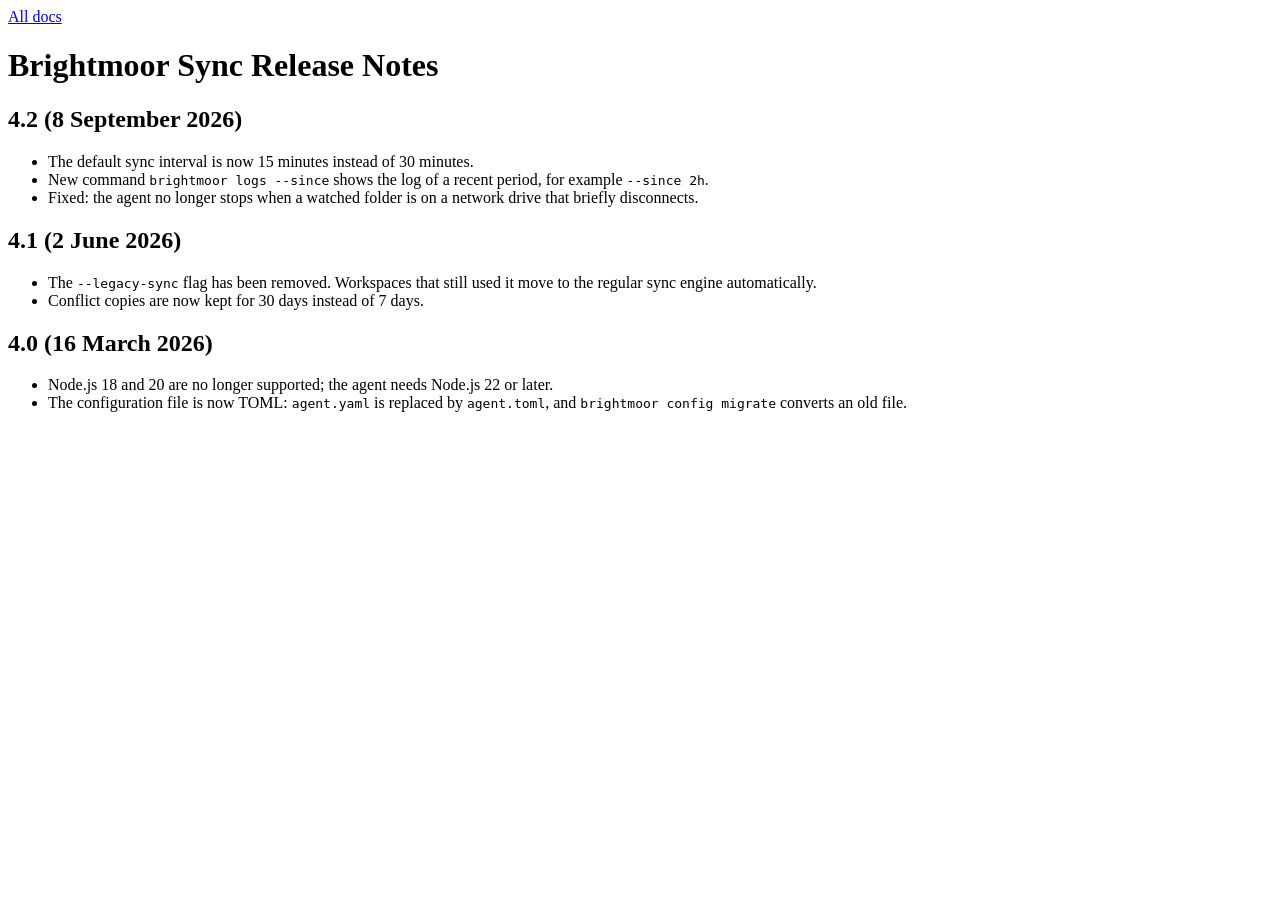
<file: demo/brightmoor-labs/documents/release-notes.html>
<!DOCTYPE html>
<html lang="en">
<head><meta charset="utf-8"><title>Brightmoor Sync Release Notes</title></head>
<body>
  <nav><a href="/docs">All docs</a></nav>
  <main>
    <h1>Brightmoor Sync Release Notes</h1>

    <h2>4.2 (8 September 2026)</h2>
    <ul>
      <li>The default sync interval is now 15 minutes instead of 30 minutes.</li>
      <li>New command <code>brightmoor logs --since</code> shows the log of a recent period, for example <code>--since 2h</code>.</li>
      <li>Fixed: the agent no longer stops when a watched folder is on a network drive that briefly disconnects.</li>
    </ul>

    <h2>4.1 (2 June 2026)</h2>
    <ul>
      <li>The <code>--legacy-sync</code> flag has been removed. Workspaces that still used it move to the regular sync engine automatically.</li>
      <li>Conflict copies are now kept for 30 days instead of 7 days.</li>
    </ul>

    <h2>4.0 (16 March 2026)</h2>
    <ul>
      <li>Node.js 18 and 20 are no longer supported; the agent needs Node.js 22 or later.</li>
      <li>The configuration file is now TOML: <code>agent.yaml</code> is replaced by <code>agent.toml</code>, and <code>brightmoor config migrate</code> converts an old file.</li>
    </ul>
  </main>
</body>
</html>
</file>
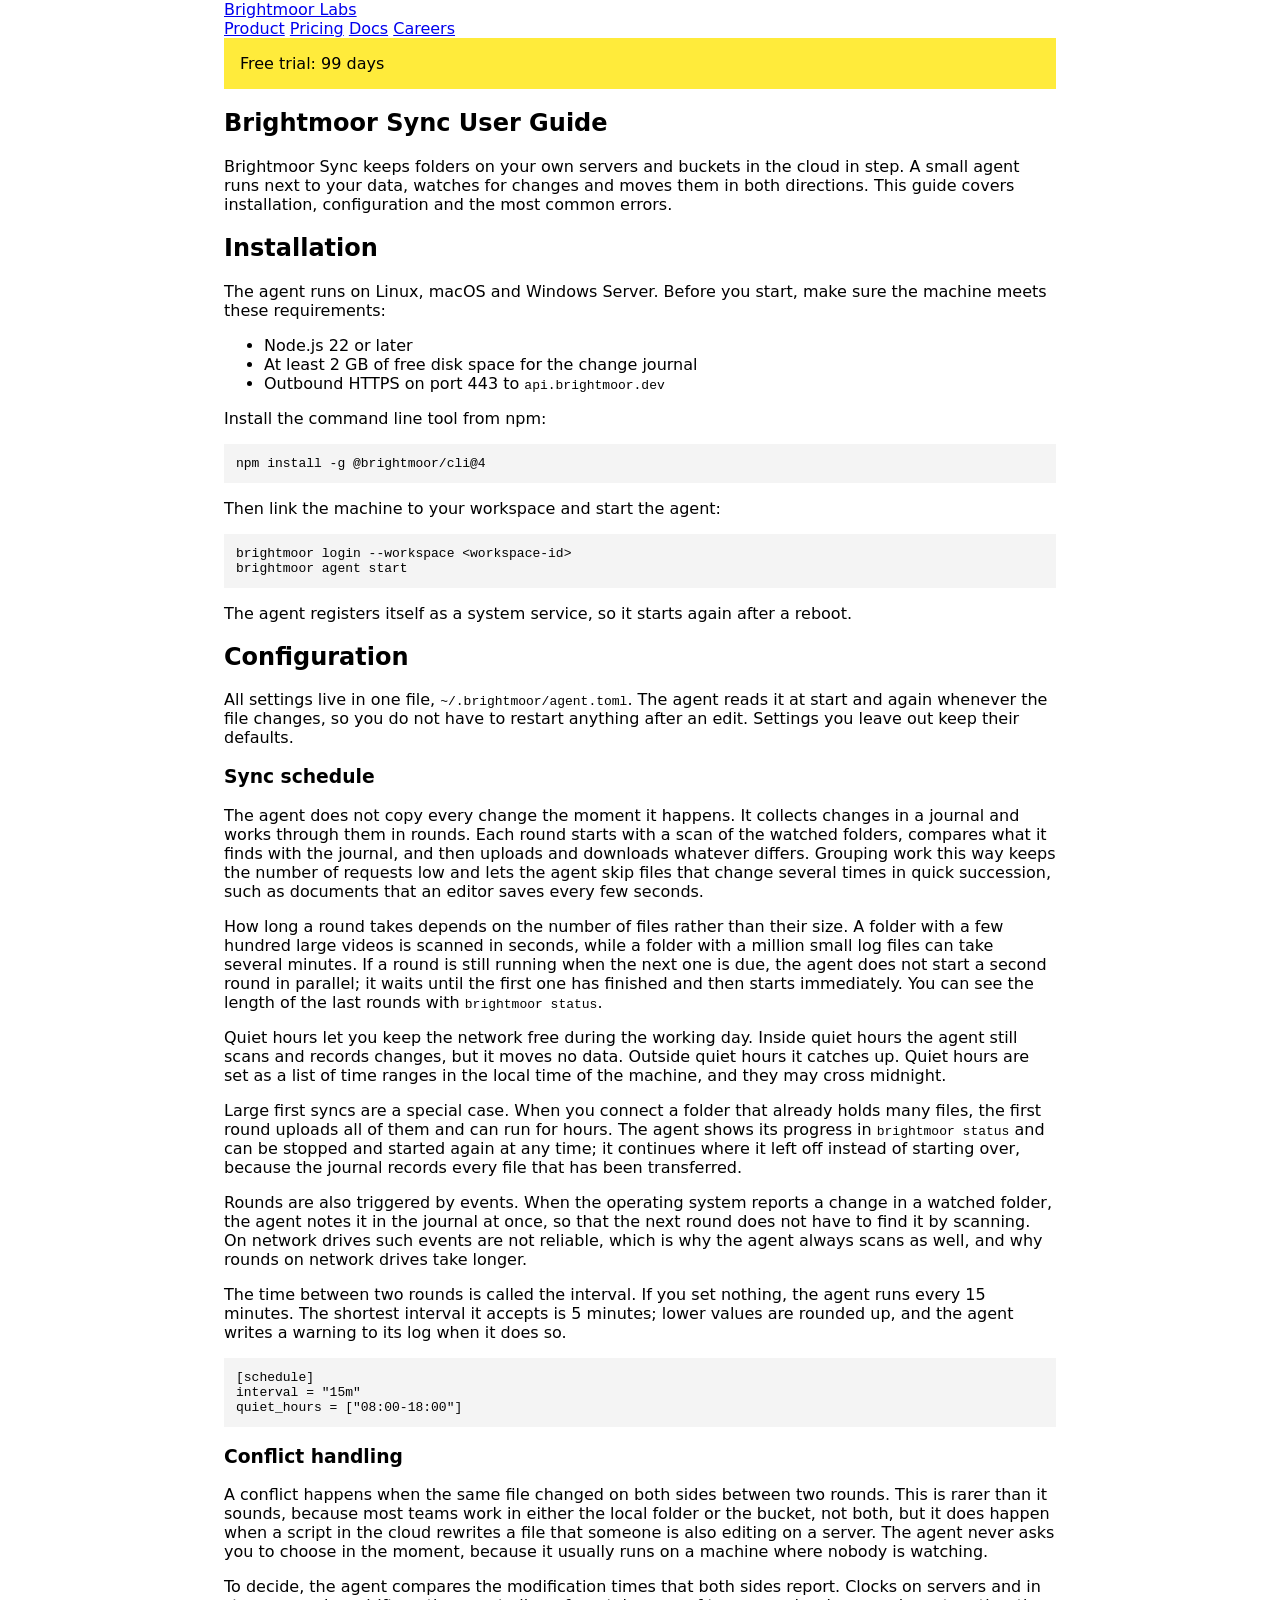
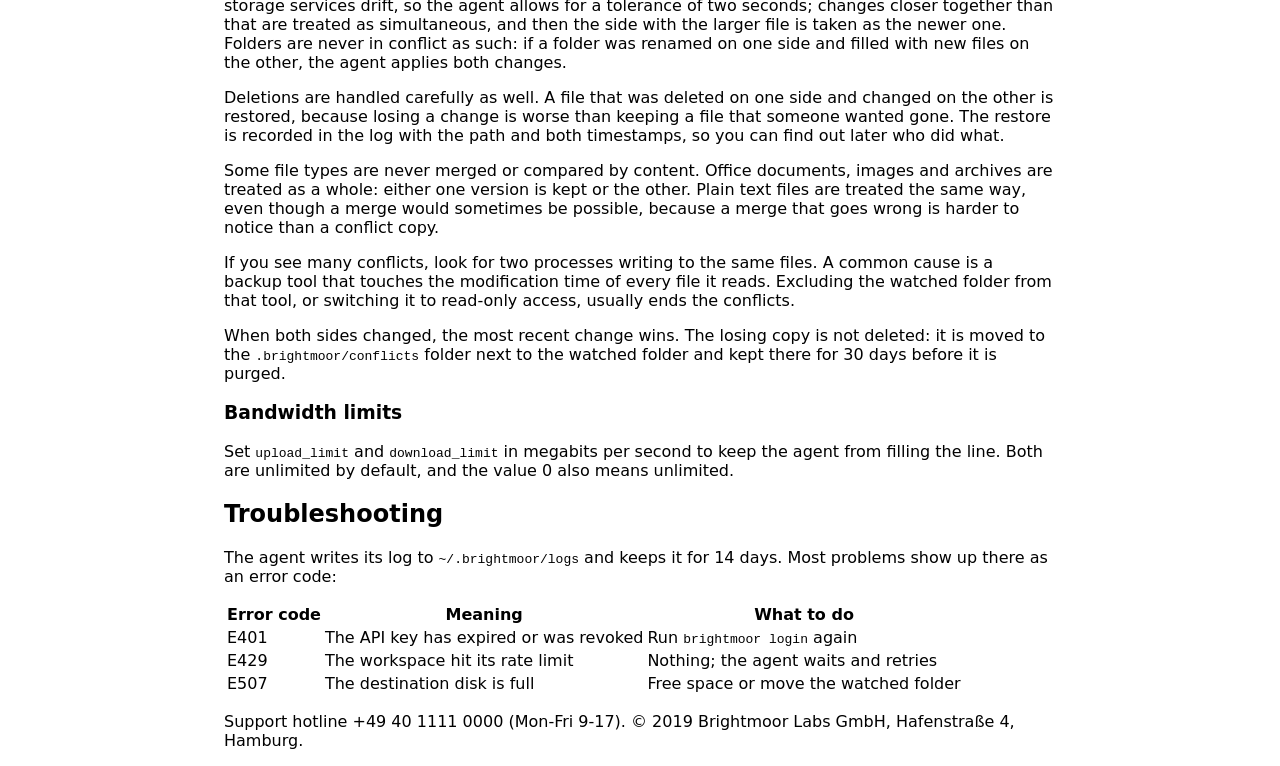
<file: demo/brightmoor-labs/documents/user-guide.html>
<!DOCTYPE html>
<html lang="en">
<head>
  <meta charset="utf-8">
  <title>Brightmoor Sync User Guide</title>
  <style>
    body { font-family: system-ui, sans-serif; max-width: 52rem; margin: auto; }
    .promo { background: #ffeb3b; padding: 1rem; }
    pre { background: #f4f4f4; padding: 0.75rem; }
  </style>
  <script>
    window.dataLayer = window.dataLayer || [];
    var trialDays = 99;
    function showPromo() { document.querySelector('.promo').textContent = 'Free trial: ' + trialDays + ' days'; }
  </script>
</head>
<body onload="showPromo()">
  <header class="site-header">
    <a href="/" class="logo">Brightmoor Labs</a>
    <nav>
      <a href="/product">Product</a> <a href="/pricing">Pricing</a> <a href="/docs">Docs</a> <a href="/careers">Careers</a>
    </nav>
  </header>
  <div class="promo"></div>
  <main>
    <article>
      <h1>Brightmoor Sync User Guide</h1>
      <p>Brightmoor Sync keeps folders on your own servers and buckets in the cloud in step. A small agent runs next to your data, watches for changes and moves them in both directions. This guide covers installation, configuration and the most common errors.</p>

      <h2>Installation</h2>
      <p>The agent runs on Linux, macOS and Windows Server. Before you start, make sure the machine meets these requirements:</p>
      <ul>
        <li>Node.js 22 or later</li>
        <li>At least 2 GB of free disk space for the change journal</li>
        <li>Outbound HTTPS on port 443 to <code>api.brightmoor.dev</code></li>
      </ul>
      <p>Install the command line tool from npm:</p>
      <pre><code class="language-bash">npm install -g @brightmoor/cli@4
</code></pre>
      <p>Then link the machine to your workspace and start the agent:</p>
      <pre><code class="language-bash">brightmoor login --workspace &lt;workspace-id&gt;
brightmoor agent start
</code></pre>
      <p>The agent registers itself as a system service, so it starts again after a reboot.</p>

      <h2>Configuration</h2>
      <p>All settings live in one file, <code>~/.brightmoor/agent.toml</code>. The agent reads it at start and again whenever the file changes, so you do not have to restart anything after an edit. Settings you leave out keep their defaults.</p>

      <h3>Sync schedule</h3>
      <p>The agent does not copy every change the moment it happens. It collects changes in a journal and works through them in rounds. Each round starts with a scan of the watched folders, compares what it finds with the journal, and then uploads and downloads whatever differs. Grouping work this way keeps the number of requests low and lets the agent skip files that change several times in quick succession, such as documents that an editor saves every few seconds.</p>
      <p>How long a round takes depends on the number of files rather than their size. A folder with a few hundred large videos is scanned in seconds, while a folder with a million small log files can take several minutes. If a round is still running when the next one is due, the agent does not start a second round in parallel; it waits until the first one has finished and then starts immediately. You can see the length of the last rounds with <code>brightmoor status</code>.</p>
      <p>Quiet hours let you keep the network free during the working day. Inside quiet hours the agent still scans and records changes, but it moves no data. Outside quiet hours it catches up. Quiet hours are set as a list of time ranges in the local time of the machine, and they may cross midnight.</p>
      <p>Large first syncs are a special case. When you connect a folder that already holds many files, the first round uploads all of them and can run for hours. The agent shows its progress in <code>brightmoor status</code> and can be stopped and started again at any time; it continues where it left off instead of starting over, because the journal records every file that has been transferred.</p>
      <p>Rounds are also triggered by events. When the operating system reports a change in a watched folder, the agent notes it in the journal at once, so that the next round does not have to find it by scanning. On network drives such events are not reliable, which is why the agent always scans as well, and why rounds on network drives take longer.</p>
      <p>The time between two rounds is called the interval. If you set nothing, the agent runs every 15 minutes. The shortest interval it accepts is 5 minutes; lower values are rounded up, and the agent writes a warning to its log when it does so.</p>
      <pre><code class="language-toml">[schedule]
interval = "15m"
quiet_hours = ["08:00-18:00"]
</code></pre>

      <h3>Conflict handling</h3>
      <p>A conflict happens when the same file changed on both sides between two rounds. This is rarer than it sounds, because most teams work in either the local folder or the bucket, not both, but it does happen when a script in the cloud rewrites a file that someone is also editing on a server. The agent never asks you to choose in the moment, because it usually runs on a machine where nobody is watching.</p>
      <p>To decide, the agent compares the modification times that both sides report. Clocks on servers and in storage services drift, so the agent allows for a tolerance of two seconds; changes closer together than that are treated as simultaneous, and then the side with the larger file is taken as the newer one. Folders are never in conflict as such: if a folder was renamed on one side and filled with new files on the other, the agent applies both changes.</p>
      <p>Deletions are handled carefully as well. A file that was deleted on one side and changed on the other is restored, because losing a change is worse than keeping a file that someone wanted gone. The restore is recorded in the log with the path and both timestamps, so you can find out later who did what.</p>
      <p>Some file types are never merged or compared by content. Office documents, images and archives are treated as a whole: either one version is kept or the other. Plain text files are treated the same way, even though a merge would sometimes be possible, because a merge that goes wrong is harder to notice than a conflict copy.</p>
      <p>If you see many conflicts, look for two processes writing to the same files. A common cause is a backup tool that touches the modification time of every file it reads. Excluding the watched folder from that tool, or switching it to read-only access, usually ends the conflicts.</p>
      <p>When both sides changed, the most recent change wins. The losing copy is not deleted: it is moved to the <code>.brightmoor/conflicts</code> folder next to the watched folder and kept there for 30 days before it is purged.</p>

      <h3>Bandwidth limits</h3>
      <p>Set <code>upload_limit</code> and <code>download_limit</code> in megabits per second to keep the agent from filling the line. Both are unlimited by default, and the value 0 also means unlimited.</p>

      <h2>Troubleshooting</h2>
      <p>The agent writes its log to <code>~/.brightmoor/logs</code> and keeps it for 14 days. Most problems show up there as an error code:</p>
      <table>
        <thead><tr><th>Error code</th><th>Meaning</th><th>What to do</th></tr></thead>
        <tbody>
          <tr><td>E401</td><td>The API key has expired or was revoked</td><td>Run <code>brightmoor login</code> again</td></tr>
          <tr><td>E429</td><td>The workspace hit its rate limit</td><td>Nothing; the agent waits and retries</td></tr>
          <tr><td>E507</td><td>The destination disk is full</td><td>Free space or move the watched folder</td></tr>
        </tbody>
      </table>
    </article>
  </main>
  <footer>
    <p>Support hotline +49 40 1111 0000 (Mon-Fri 9-17). © 2019 Brightmoor Labs GmbH, Hafenstraße 4, Hamburg.</p>
  </footer>
</body>
</html>
</file>
